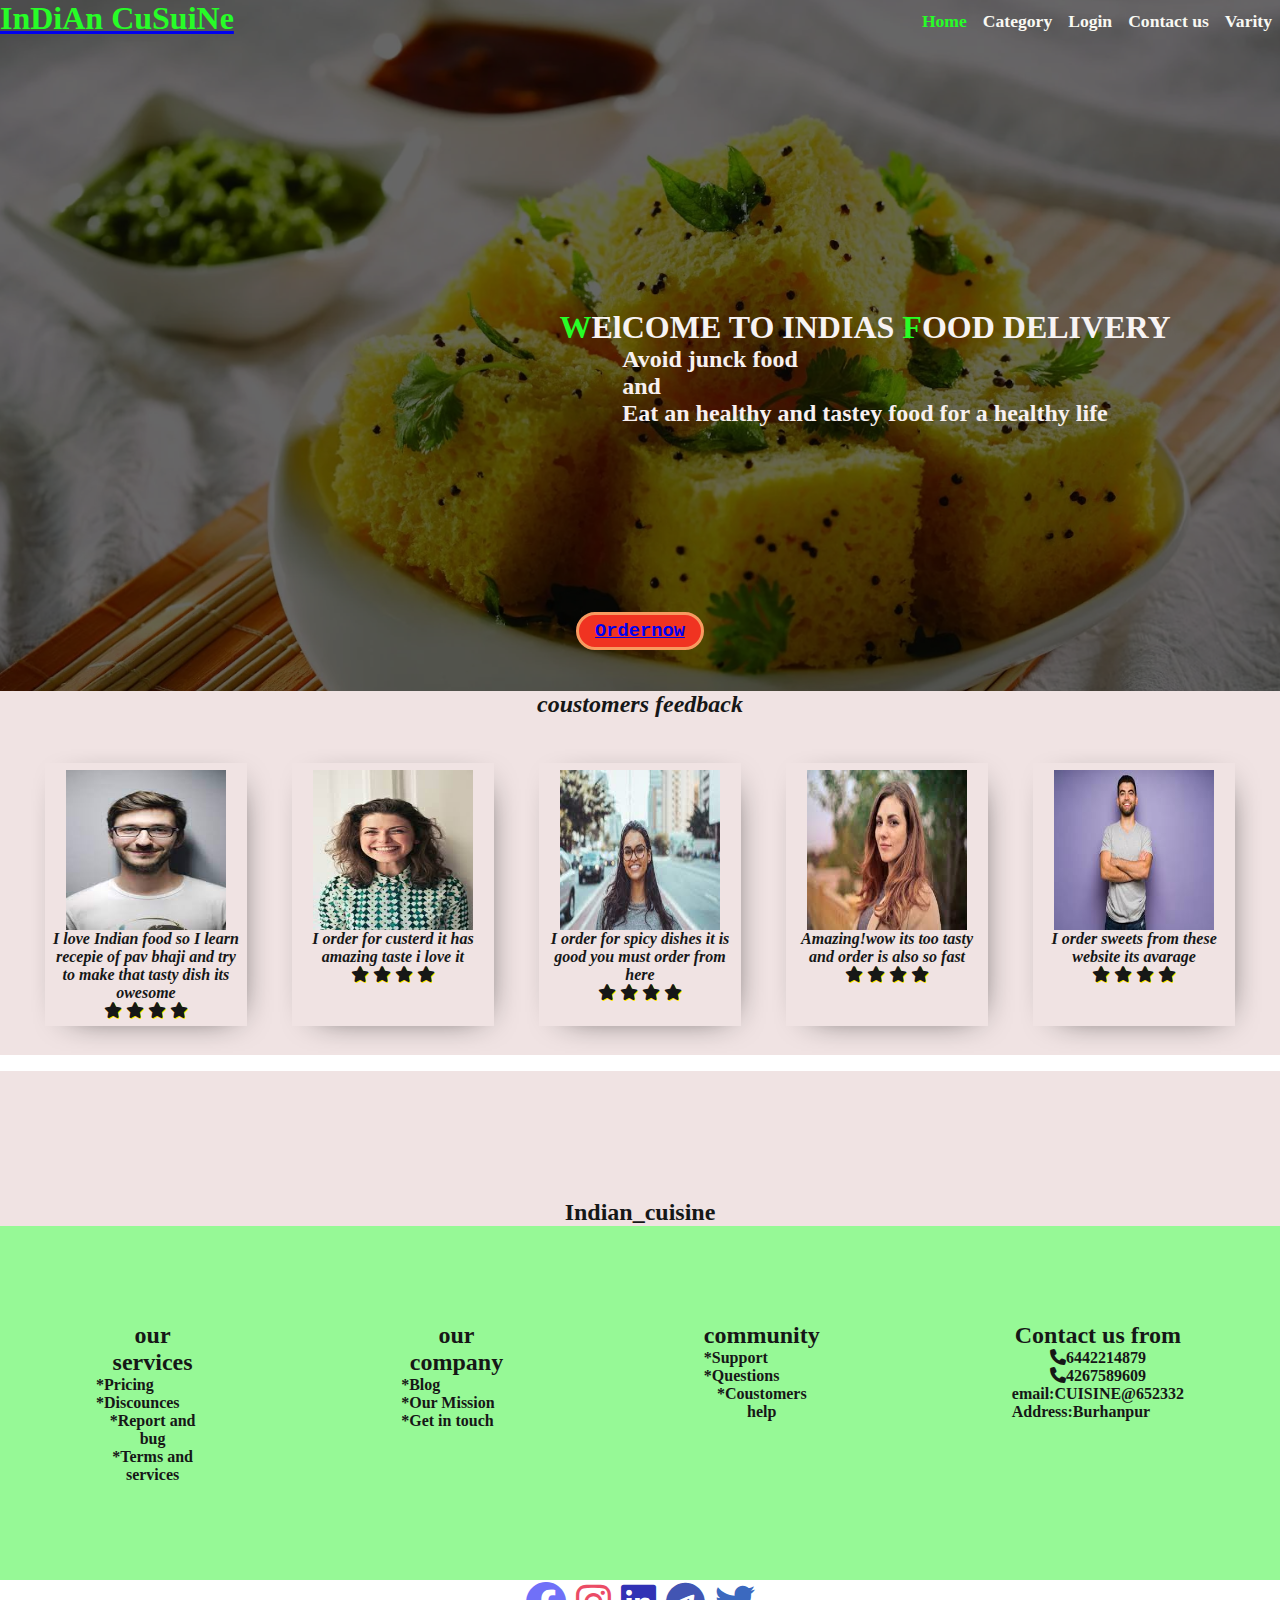
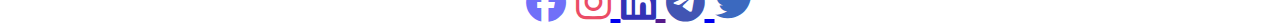
<file: index.html>
<!DOCTYPE html>
<html lang="en">
<head>
    <meta charset="UTF-8">
    <meta http-equiv="X-UA-Compatible" content="IE=edge">
    <meta name="viewport" content="width=device-width, initial-scale=1.0">
    <title>Best Indian food with best quality|online.com</title>   
<link rel="stylesheet"type="text/css" href="https://cdnjs.cloudflare.com/ajax/libs/font-awesome/6.2.0/css/all.min.css"/>
<link rel="stylesheet"href="https://cdnjs.cloudflare.com/ajax/libs/animate.css/4.1.1/animate.min.css"
/>
     
    <link rel="stylesheet"href="shruti.final.css";>
    
    
</head>
<body>
    <!-- starting of nav bar -->
    <nav id="navbar">
        <div class="logo">
            <h1 class=""><a href="https://www.newworldencyclopedia.org/entry/indian_cuisine"><span>InDiAn CuSuiNe</span></h1></a>
            <!-- <img src="indiancuisine.jpg"alt="welcome to our website"> -->

        </div>
        <div class="items">
        <ul>
            
            <li class="item"> <a href="home"><h4><span>Home</span></h4></a></li>
            <li class="item"><a href =category.html><h4>Category</h4></a></li>
        
        
            <li class="item"><a href="login.html"><h4>Login</h4></a></li> 
            

             
            <li class="item"><a href="contact.html"><h4>Contact us</h4></a></li>
        
            <li class="item"><a href="varity.html"><h4>Varity</h4></a></li>
            

        </ul>
         </div>
          
        
    </nav> 
  <section id="home" >
               <h1 class="s-primary"> <span>W</span>ElCOME</span> TO  INDIAS <span> F</span>OOD DELIVERY</h1>
       <h2> <p>Avoid  junck  food<br> and <br>Eat  an  healthy  and tastey food for a healthy life</p></h2>
       
         <button class="button" > <a href="sign.html"><h3>Ordernow</h3></a> </button> 
         

        </section>
         

       <section class="feedback-container">
        <h2>coustomers feedback</h2>
        
            
            <div id ="coustomers">
        <!-- for pav bhaji -->
        <div class="box">
            <img src="people2.jpg"alt="idli">
            <h2 class="h-nine center"></h2>
            <P><h4>I love Indian food so I learn recepie of pav bhaji and try to make that tasty dish its owesome  </h4></P>
            <input type="radio"name="rating1"id="rating1">
            <label for="rating1"class="fa fa-star"></label>
            <input type="radio"name="rating2"id="rating2">
            <label for="rating2"class="fa fa-star"></label>
            <input type="radio"name="rating3"id="rating3">
            <label for="rating3"class="fa fa-star"></label>
            <input type="radio"name="rating4"id="rating4">
            <label for="rating4"class="fa fa-star"></label>
            
            
            </div>
            <div class="box">
                <img src="people3.jpg"alt="idli">
                <h2 class="h-nine center"></h2>
                <P><h4>I order for custerd it has amazing taste i love it </h4></P>  <input type="radio"name="rating1"id="rating1">
                    <label for="rating1"class="fa fa-star"></label>
                    <input type="radio"name="rating2"id="rating2">
                    <label for="rating2"class="fa fa-star"></label>
                    <input type="radio"name="rating3"id="rating3">
                    <label for="rating3"class="fa fa-star"></label>
                    <input type="radio"name="rating4"id="rating4">
                    <label for="rating4"class="fa fa-star"></label> 

                
                </div>
                <div class="box">
                    <img src="people4.jpg"alt="idli">
                    <h2 class="h-nine center"></h2>
                    <P><h4>I order for spicy dishes it is good you must order from here </h4></P>
                    <input type="radio"name="rating1"id="rating1">
                    <label for="rating1"class="fa fa-star"></label>

                     <input type="radio"name="rating4"id="rating4">
            <label for="rating4"class="fa fa-star"></label>
            <input type="radio"name="rating2"id="rating2">
            <label for="rating2"class="fa fa-star"></label>
            <input type="radio"name="rating3"id="rating2">
            <label for="rating2"class="fa fa-star"></label>

                    </div>
                    <div class="box">
                        <img src="people5.jpg"alt="idli">
                        <h2 class="h-nine center"></h2>
                        <P><h4>Amazing!wow its too tasty and order is also so fast  </h4></P>
                        <input type="radio"name="rating1"id="rating1">
                        <label for="rating1"class="fa fa-star"></label>
          <input type="radio"name="rating2"id="rating2">
            <label for="rating2"class="fa fa-star"></label>
            <input type="radio"name="rating3"id="rating3">
            <label for="rating3"class="fa fa-star"></label>
            <input type="radio"name="rating4"id="rating4">
            <label for="rating4"class="fa fa-star"></label>

                     
                        </div>
                        <div class="box">
                            <img src="people6.jpg"alt="idli">
                            <h2 class="h-nine center"></h2>
                            <P><h4>I order sweets from these website its avarage </h4></P>
                            <input type="radio"name="rating1"id="rating1">
                            <label for="rating1"class="fa fa-star"></label>
                            <input type="radio"name="rating2"id="rating2">
                            <label for="rating2"class="fa fa-star"></label>
                  <input type="radio"name="rating3"id="rating3">
                            <label for="rating3"class="fa fa-star"></label>
                            <input type="radio"name="rating4"id="rating4">
                            <label for="rating4"class="fa fa-star"></label>

                            
                            </div>
                            </div>          
        </section>
        <!-- last part -->
        <section class="lastinfo-container">
            <h2>Indian_cuisine</h2>
            
                
                <div id ="lastinfo">
            <!-- for pav bhaji -->
            <div class="box">
                <!-- <img src="stok.jpg"alt="idli"> -->
                <h2 class="h-tenth center"></h2>
                <h2><ul>our services</ul></h2>
                <p><h4><ul>*Pricing</ul></h4></p>
                        <p><h4><ul>*Discounces</ul></h4></p>
                        <p><h4><ul>*Report and bug</ul></h4></p>
                        <p><h4><ul>*Terms and services</ul></h4></p> 
                </div>

                
                <div class="box">
                    <!-- <img src="stok.jpg"alt="idli"> -->
                    <h2 class="h-tenth center"></h2>
                    <h2><ul> our company</ul></h2>
                     <p><h4><ul>*Blog</ul></h4></p>
                    <p><h4><ul>*Our Mission</ul></h4></p>
                    <p><h4><ul>*Get in touch</ul></h4></p>

                    </div>
                    <div class="box">
                        <!-- <img src="stok.jpg"alt="idli"> -->
                        <h2 class="h-tenth center"></h2> 
                        <h2><ul>community</ul></h2>
                        <p><h4><ul>*Support</ul></h4></p>
                        <p><h4><ul>*Questions<ul></h4></p>
                        <p><h4><ul>*Coustomers help</ul></h4></p>

                        </div> 
                     
                        <div class="box">
                            <!-- <img src="stok.jpg"alt="idli"> -->
                            <h2 class="h-tenth center"></h2> 
                            <h2>Contact us from</h2>

                            <p><h4><i class="fa-solid fa-phone"></i>6442214879</h4></p>

                            <p><h4><i class="fa-solid fa-phone"></i>4267589609</h4></p>
                            <p><h4><ul>email:CUISINE@652332</ul></h4></p>
    <p> <H4><ul>Address:Burhanpur</ul></H4></p>
                            </div> 
                         
    
                        </div>   

            </section>
            <section class="social">
                
            <i class="fa-brands fa-facebook"></i>
        
                 <a href="https://instagram.com">
                 
                 <i class="fa-brands fa-instagram"></i>
                     </a> 
            
                     <a href="">
                   <i class="fa-brands fa-linkedin"></i>
                </a>
                     <a href=" https://web.telegram.org">
                     <i class="fa-brands fa-telegram"></i>
                      </a> 
                  <a href="https://twitter.com/login"> 
                 <i class="fa-brands fa-twitter"></i> 
                  </a>        
        </section>
      </body>
      </html>
</file>
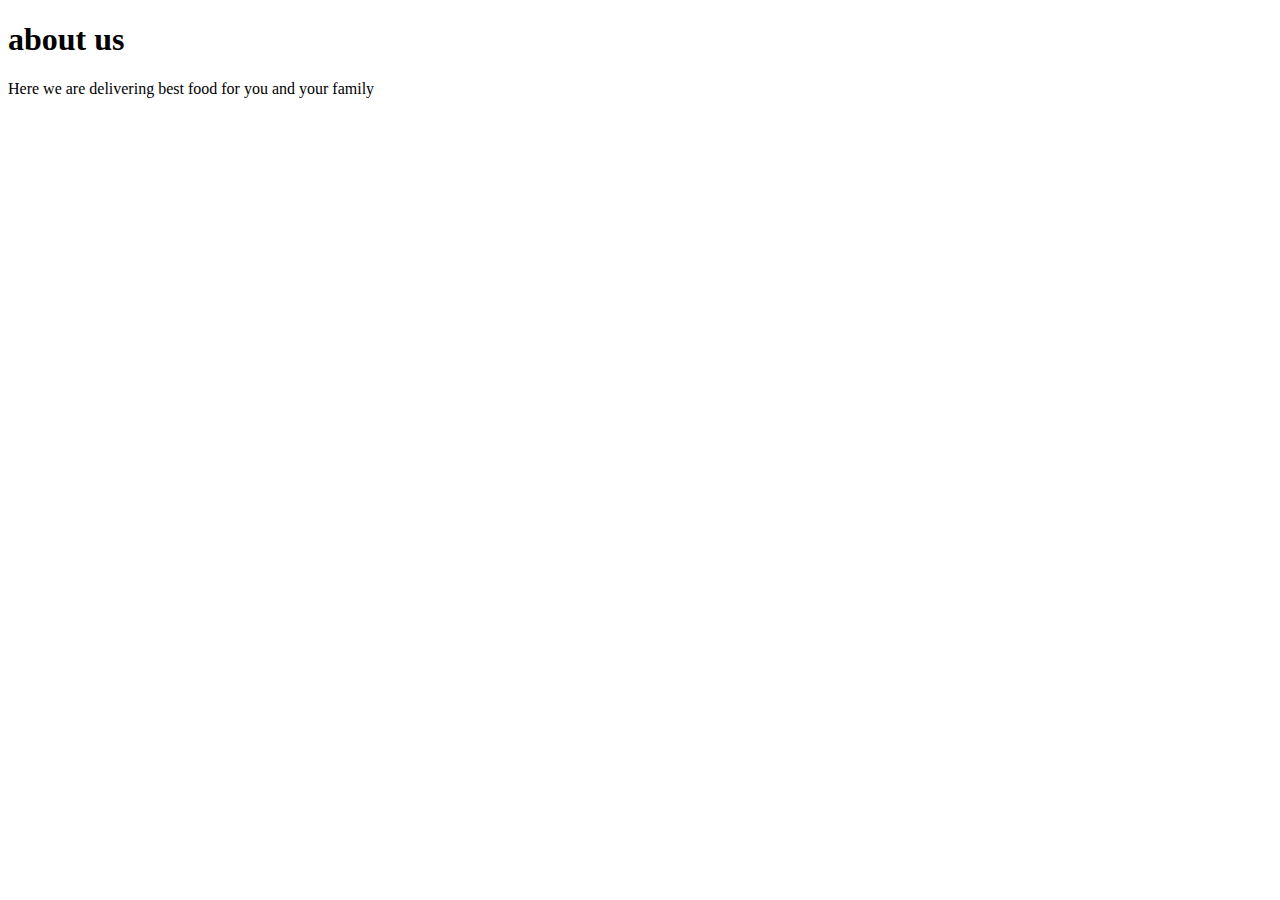
<file: aboutus.html>
<!DOCTYPE html>
<html lang="en">
<head>
    <meta charset="UTF-8">
    <meta http-equiv="X-UA-Compatible" content="IE=edge">
    <meta name="viewport" content="width=device-width, initial-scale=1.0">
    <title>Document</title>
</head>
<body>
   
   <div class="aboutus-box">
    <h1>about us</h1>
    <div class="detail-box">
   <p>Here we are delivering best food for you and your family</p>
   </div>

   </div>
</body>
</html>
</file>
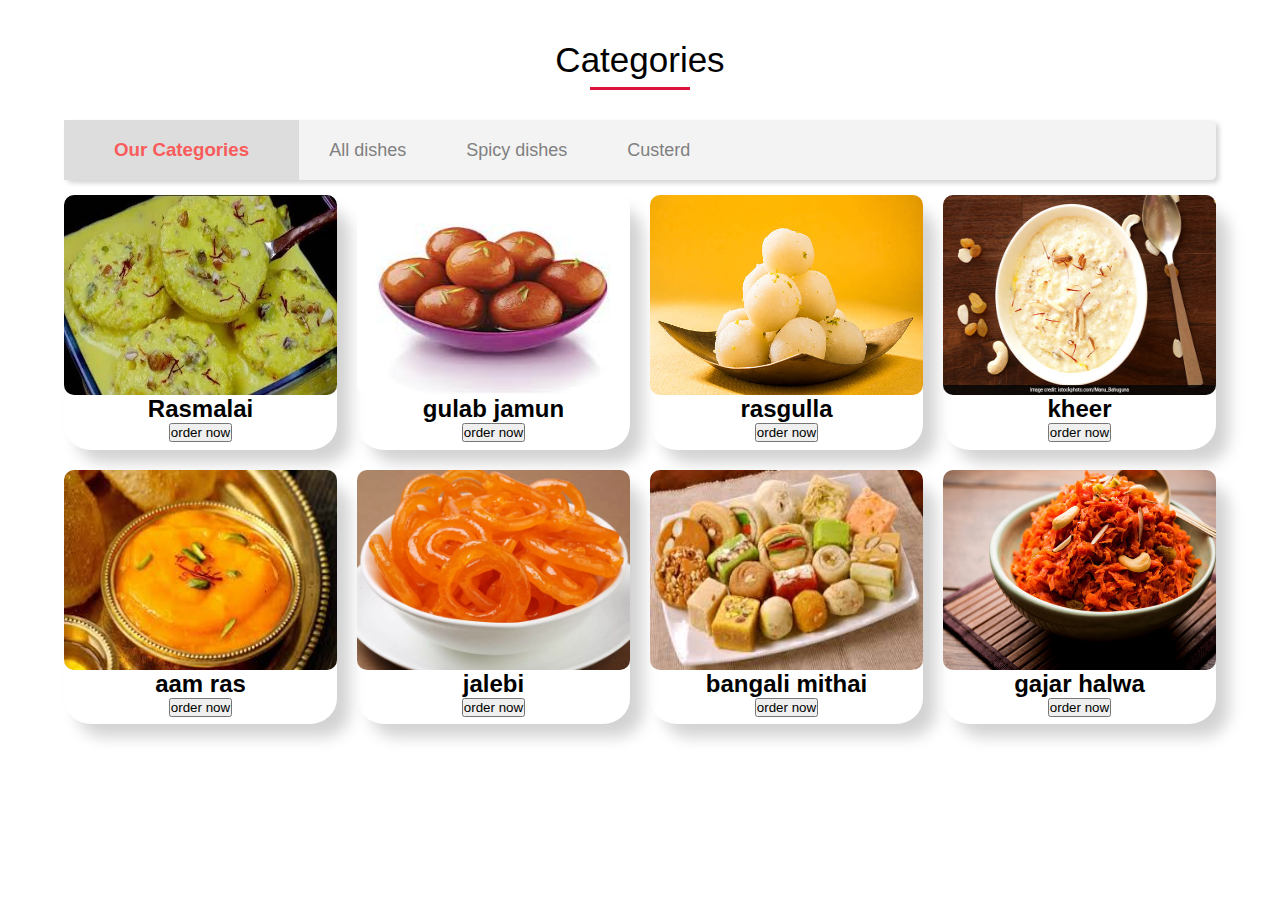
<file: Category.html>
<!DOCTYPE html>
<html lang="en">
<head>
    <meta charset="UTF-8">
    <meta http-equiv="X-UA-Compatible" content="IE=edge">
    <meta name="viewport" content="width=device-width, initial-scale=1.0">
    <title>Document</title>
</head>
<link rel="stylesheet"href="category.css">
  
    

<body>
<input type="radio"name="photos"id="check1" checked>
<input type="radio"name="photos"id="check2" checked>
<input type="radio"name="photos"id="check3" checked>
<!-- <input type="radio"name="photos"id="check4" checked> -->

<div class="container">
    <h1>Categories</h1>
    <div class="top-content">
        <h3> Our Categories </h3>
        <label for="check1">All dishes</label>
        <label for="check2">Spicy dishes</label>
        <label for="check3">Custerd</label>



    </div>
    <div class="our-categories">
        <!-- <div  class="overlay"> -->
        <div class="pic spicy">
            
             <img src="poha.jpg"> 
            <!-- <h6>$200</h6> -->
            <!-- <a href="" class="button">order now</a>    -->
            <!-- <div  class="overlay"> -->
 <h2 class="h-nine center">poha</h2> 
 <p><h6>$100</h6></p>
 <button class="">order now</button>
<!-- <a href="#"button class=""></button>order now</a>  -->

        </div>
        <div class="pic custerd">
            <img src="ras malai.webp">
            <h2 class="h-nine center">Rasmalai</h2> 
            <button class="">order now</button>
        </div>
        
        <div class="pic spicy">
            <img src="biriyani.webp">
            <h2 class="h-nine center">veg briyani</h2>  
            <button class="">order now</button>
        </div>
        <div class="pic custerd">
            <img src="gulab.jpg">
            <h2 class="h-nine center">gulab jamun</h2>  
            
            <button class="">order now</button>
        </div>
        <div class="pic spicy">
            <img src="dal-bati-churma.jpg">
            
            <h2 class="h-nine center">dal bati</h2> 
              <button class="">order now</button>
        </div>
        <div class="pic custerd">
            <img src="rasgulla.jpg">
            <h2 class="h-nine center">rasgulla</h2> 
            <button class="">order now</button>
        </div>
        <div class="pic spicy">
            <img src="khaman.jpg">
            <h2 class="h-nine center">khaman</h2> 
            <button class="">order now</button>
        </div>
        <div class="pic custerd">
            
            <img src="kheer.jpg">
            <h2 class="h-nine center">kheer</h2>  
            <button class="">order now</button>

            </div>
            <div class="pic spicy">
                <img src="khicidi.jpg">
                <h2 class="h-nine center"></h2> 
                <button class="">pullav</button>
            </div>
            <div class="pic custerd">
                <img src="aam ras.jpg">
                <h2 class="h-nine center">aam ras</h2>   
                <button class="">order now</button>
            </div>
            <div class="pic spicy">
                <img src="dahi bhalle.jpg">
                <h2 class="h-nine center">dahi bhalle</h2> 
                <button class="">order now</button>
            </div>
            <div class="pic custerd">
                <img src="jalebi.webp">
                <h2 class="h-nine center">jalebi</h2>   
                <button class="">order now</button>

              
         </div>
         <div class="pic spicy">
            <img src="dosa.jpg">
            <h2 class="h-nine center">dosa</h2> 
            <button class="">order now</button>
        </div>
        <div class="pic custerd">
            <img src="bangali.jpg">
            <h2 class="h-nine center">bangali mithai</h2> 
            <button class="">order now</button>
        </div>
        <div class="pic spicy">
            <img src="idli.jpg">
            <h2 class="h-nine center">idli</h2> 
            <button class="">order now</button>
        </div> 
        <div class="pic custerd">
            <img src="gajar halwa.jpg">
            <h2 class="h-nine center">gajar halwa</h2> 
            <button class="btn">order now</button>
        </div>   
    </div>

</div>
</file>
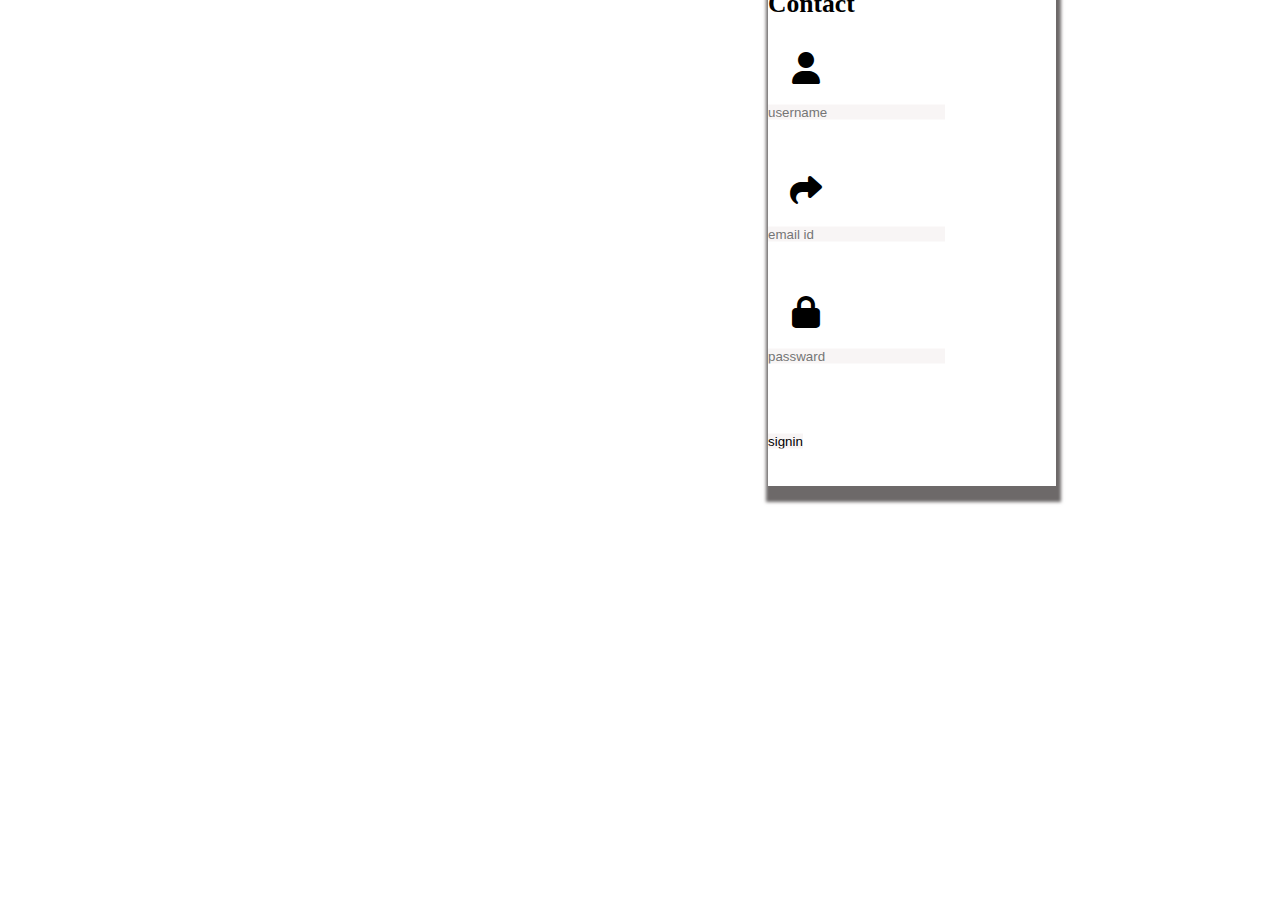
<file: contact.html>
<!DOCTYPE html>
<html lang="en">
<head>
    <meta charset="UTF-8">
    <meta http-equiv="X-UA-Compatible" content="IE=edge">
    <meta name="viewport" content="width=device-width, initial-scale=1.0">
    <title>contact us</title>
    <link rel="stylesheet" href="shruti.final.css";>
    <link rel="stylesheet"type="text/css" href="https://cdnjs.cloudflare.com/ajax/libs/font-awesome/6.2.0/css/all.min.css"/>
<link rel="stylesheet"href="shruti.final.css"><iframe src="https://www.google.com/maps/embed?pb=!1m18!1m12!1m3!1d3716.7883264545767!2d76.22013641435144!3d21.319378785841675!2m3!1f0!2f0!3f0!3m2!1i1024!2i768!4f13.1!3m3!1m2!1s0x3bd8331d2fa4b30f%3A0x329f2fbd78f60f!2sThakur%20Shiv%20Kumar%20Singh%20Memorial%20Management%20College!5e0!3m2!1sen!2sin!4v1663865019053!5m2!1sen!2sin" width="600" height="450" style="border:0;" allowfullscreen="" loading="lazy" referrerpolicy="no-referrer-when-downgrade"></iframe>
<!-- <link rel="stylesheet"href="final.css"><iframe src="https://youtu.be/MN1G0r0ZqiI"> -->

</iframe>
<body>
    <!-- <img src <img src="people6.jpg"alt="idli">="for login page2.jpg">
     -->
     <!-- <img src="./hd2.jpg"alt="idli"> -->
<div class="contact-box">
    <h1>Contact</h1>
    
    <div class="textbox">
           
     <!-- <i class="fa-brands fa-user"></i> -->
     <i class="fa-solid fa-user"></i>


<input type="text"placeholder="username">


</div>


<div class="textbox">
    <i class="fa-solid fa-mail-forward"></i> 
      <input type="no"placeholder="email id">
      


</div>

<div class="textbox">
     <i class="fa-solid fa-lock"></i>

    
    <input type="password"placeholder="passward">
    <!-- <i class="fa-brands fa-lock"></i> -->
    <!-- <i class="fa-solid fa-lock"></i> -->


</div>

<div class="textbox">
<input type="button"value="signin"placeholder="signin">
</div>
</div>
    
    





</body>
</html>
</file>
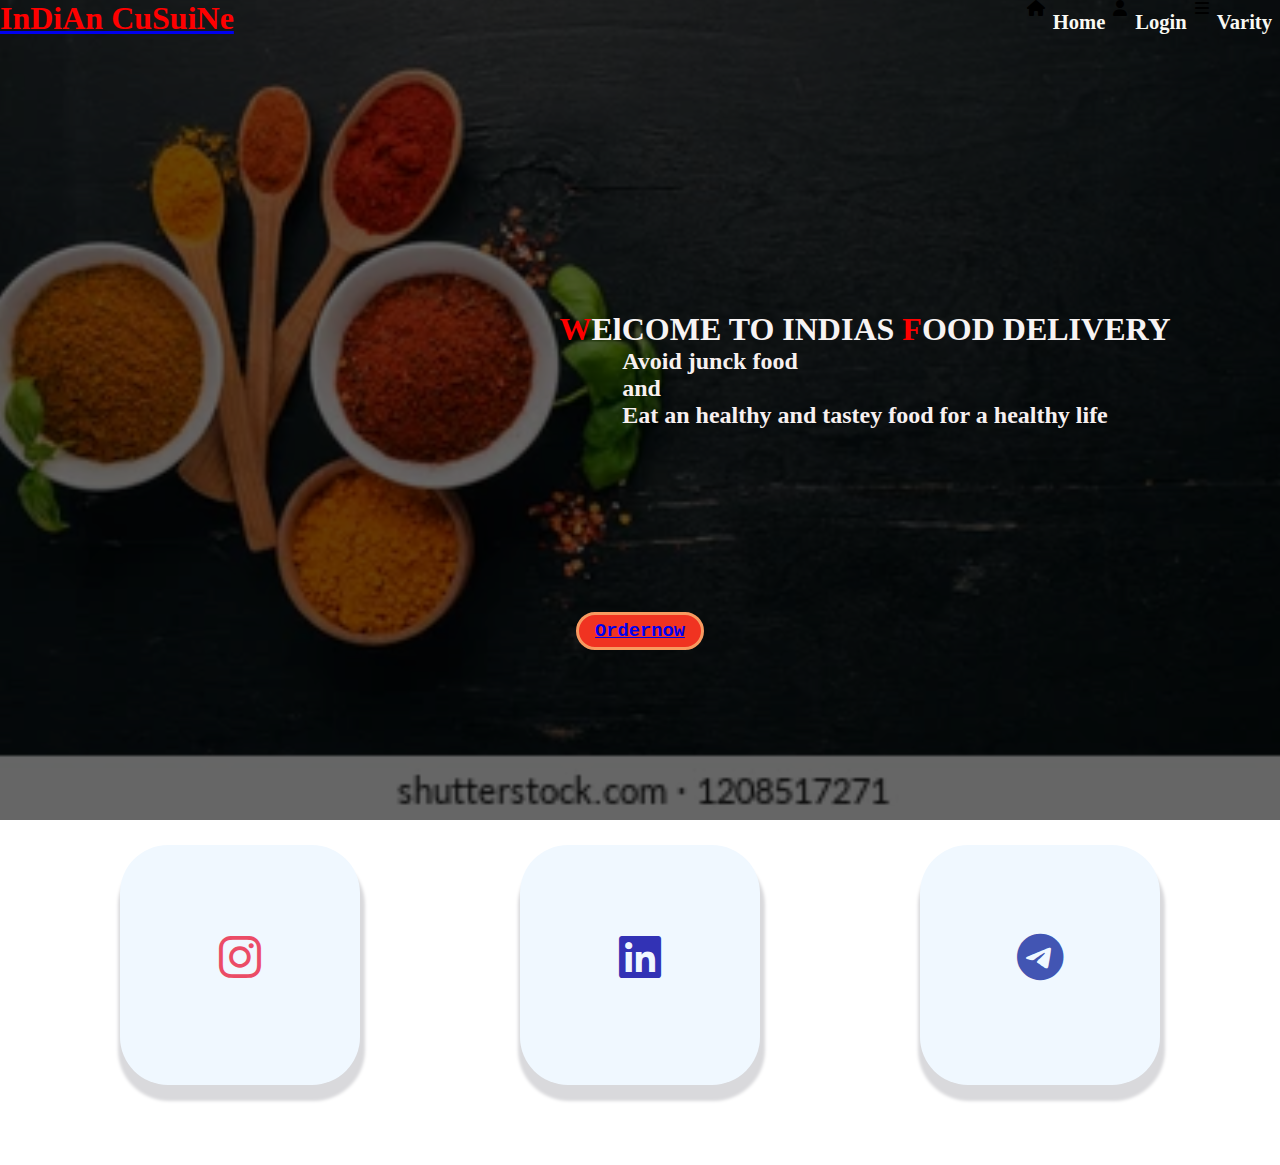
<file: FOOD.html>
<!DOCTYPE html>
<html lang="en">
<head>
    <meta charset="UTF-8">
    <meta http-equiv="X-UA-Compatible" content="IE=edge">
    <meta name="viewport" content="width=device-width, initial-scale=1.0">
    <title>Best Indian food with best quality|online.com</title>   
<link rel="stylesheet"type="text/css" href="https://cdnjs.cloudflare.com/ajax/libs/font-awesome/6.2.0/css/all.min.css"/>
<link rel="stylesheet"href="https://cdnjs.cloudflare.com/ajax/libs/animate.css/4.1.1/animate.min.css"
/>
     
    <link rel="stylesheet"href="final.css";>
    
    
</head>
<body>
    <!-- starting of nav bar -->
    <nav id="navbar">
        <div class="logo">
            <h1 class=""><a href="https://www.newworldencyclopedia.org/entry/indian_cuisine"><span>InDiAn CuSuiNe</span></h1></a>
            <!-- <img src="indiancuisine.jpg"alt="welcome to our website"> -->

        </div>
        <div class="items">
        <ul>
            <i class="fa-solid fa-house"></i>
            <li class="item"> <a href="home"><h3>Home</h3></a></li>
        
            <i class="fa-solid fa-user"></i>
            <li class="item"><a href="login.html"><h3>Login</h3></a></li> 
            

            <!-- <li class="item"><a href="aboutus.html"><h3>About us</h3></a></li>
            <li class="item"><a href="contact.html"><h3>Contact us</h3></a></li>
            <i class="fa-solid fa-phone"></i> -->

            <i class="fa-solid fa-bars"></i>
            <li class="item"><a href="varity.html"><h3>Varity</h3></a></li>
            <!-- <li class="item"><a href=""><h3>Category</h3></a></li>  -->

        </ul>
         </div>
        <!-- <div class="search-bar">
            <a  href="#" class="search-here"></a><button>search career you want </button>
            
        </div>  -->
    </nav>
  <section id="home" >
               <h1 class="s-primary"> <span>W</span>ElCOME</span> TO  INDIAS <span> F</span>OOD DELIVERY</h1>
       <h2> <p>Avoid  junck  food<br> and <br>Eat  an  healthy  and tastey food for a healthy life</p></h2>
       
        <button class="button" > <a href="sign.html"><h3>Ordernow</h3></a> </button> 
        <!-- <h3> welcome to indias best food online delivery</h3>
        <h1>Do comeand visit our website</h1>
        <p>avoid junck food and eat an healthy and tasty food</p>
        <a href="#" class="btnone"> learn more</a>
        <a href="#"class="btntwo"> signup here</a> -->

        </section>
        <!-- srvices section -->

     <!-- <section class="services-container"> 
        <h1 class="h-primary centre"> our services</h1>
        <div id ="services">
for pav bhaji -->
            <!-- <div class="box">
            <img src="pav bhaji.webp"alt="idli">
            <h2 class="h-secondary center">pav bajhi</h2>
            <P>yummmm Dish which contain all types of vegitableand healthy</P>
            <button class="btn">order now</button>
            </div>
            for dali bati -->

            <!-- <div class="box">
                <img src="dal-bati-churma.jpg"alt="idli">
                <h2 class="h-secondary center">Dalbatti</h2>
                <P>Dalbaati is an Indian dish .It is popular in Madhyapradesh,Maharashtra,Rajasthan etc.Dal is prepared using tuvar dal,moong dal etc.</P>
                <button class="btn">order now </button>
                </div> -->
                <!-- for idli -->
      <!-- <div class="box">
            <img src="idli.jpg"alt="idli">
            <h2 class="h-secondary center">idli</h2>
            <P>idli is a south indian food which is made by rice and in taste it ia superb</P>
            <button class="btn">order now</button>
            </div> -->
         <!-- for idli    -->

              <!-- <div class="box">
            <img src="khaman.jpg"alt="idli">
            <h2 class="h-secondary center">khaman</h2>
            <P>Khaman is best dish which is made by beson .It is a famous dish of Gujrat</P>
            <button class="btn">order now</button>
          </div>
          for dasa -->

          
                      <!--  <div class="box">
              <img src="dosa.jpg"alt="idli">
                <h2 class="h-secondary center">dosa</h2>
                <P>dosa is a south indian food ir is also made by rice one of the famous dish  of South India</P>
          <button class="btn">order now</button>

                
                </div> -->
              
  <!-- </div>
 </section>

 <section class="custred container">
    <h1 class="h-third centre">sweet dishes &#128525</h1>
    <div id="custred">
        <div class="box">
            <img src="rasgulla.jpg"alt="rasgulla">
            <h4 class="h-forth centre"> rasgulla</h4>
            <p class="centre" >Rasgulla also known as rasgola,rosogola,is a syrupy dessert popular in bengal region of indian subcontinent </p>
            <button class="btn">order now</button>
            </div> 
             <div class="box">
                <img src="gajar halwa.jpg"alt="">
                <h4 class="h-forth centre"> gajar halwa</h4>
                <p class="centre" >it is gajar halwa
    
                </p>
                <button class="btn">order now</button>
                </div> 
                 <div class="box">
                    <img src="kheer.jpg"alt="rasgulla">
                    <h4 class="h-forth centre"> kheer</h4>
                    <p class="centre" >rasgulla is a bengali sweet dish
        
                    </p>
                    <button class="btn">order now</button>
                    </div> 
                     <div class="box">
                        <img src="jalebi.webp"alt="rasgulla">
                        <h4 class="h-forth centre"> jalebi</h4>
                        <p class="centre" >rasgulla is a bengali sweet dish
            
                        </p>
                        <button class="btn">order now</button>
                        
                </div>
                 <div class="box">
                    <img src="moong halwa.jpg"alt="rasgulla">
                    <h4 class="h-forth centre"> moong halwa</h4>
                    <p class="centre" >rasgulla is a bengali sweet dish </p>
                    <button class="btn">order now</button>
                    </div> 
            


                    <div class="box">
               <img src="rabri-recipe-1.webp"alt="rasgulla">
                        <h4 class="h-forth centre"> rasgulla</h4>
                <p class="centre" >rasgulla is a bengali sweet dish </p>
                <button class="btn">order now</button>
                        </div> 
                   </div> 
     </section>
  new custred 
     <section class="custred container"> -->
    <!-- <h1 class="h-forth centre"></h1>
    <div id="custred">
        <div class="box">
        <img src="ras malai.webp"alt="rasgulla">
        <h4 class="h-forth centre"> ras malai</h4>
        <p class="centre" >rasgulla is a bengali sweet dish</p>
        <button class="btn">order now</button>

        </div>
        
            <div class="box">
            <img src="bundi.jpg"alt="rasgulla">
            <h4 class="h-forth centre"> bundi laddu</h4>
            <p class="centre" >rasgulla is a bengali sweet dish</p> 
            <button class="btn">order now</button>

         </div>
            
                <div class="box">
                <img src="gulab.jpg"alt="rasgulla">
                <h4 class="h-forth centre"> gulab jamun</h4>
                <p class="centre" >rasgulla is a bengali sweet dish</p>
                <button class="btn">order now</button>

                </div>
                
                    <div class="box">
                    <img src="bangali.jpg"alt="rasgulla">
                    <h4 class="h-forth centre"> bangali mittai</h4>
                    <p class="centre" >rasgulla is a bengali sweet dish</p>
                    <button class="btn">order now</button>
                    </div>
 </div>
</section> -->




     <!-- clients start here -->
     
     
  <section class="our clients">
    <!-- <h1 class="h-sixth centre"><span>OuR</span>Clients</h1> -->
    <div id="clients">
        <div class="box">
 

        </div>
        </div>
        </section>
     
 <!-- clients -->
 
 <div class="centerdiv">
    
     <a href="">
        <i class="fa-brands fa-facebook"></i>
     
         <a href="https://instagram.com">
      
        <i class="fa-brands fa-instagram"></i>
         </a> 
        <a href="https://in.linkedin.com/company/linkedin">
            
        <i class="fa-brands fa-linkedin"></i>
         </a>
        <a href=" https://web.telegram.org">
        <i class="fa-brands fa-telegram"></i>
         </a> 
         <a href="https://twitter.com/login"> 
        <i class="fa-brands fa-twitter"></i>
         </a> 
        
        </div>
        

            
</body>
</html>
</file>
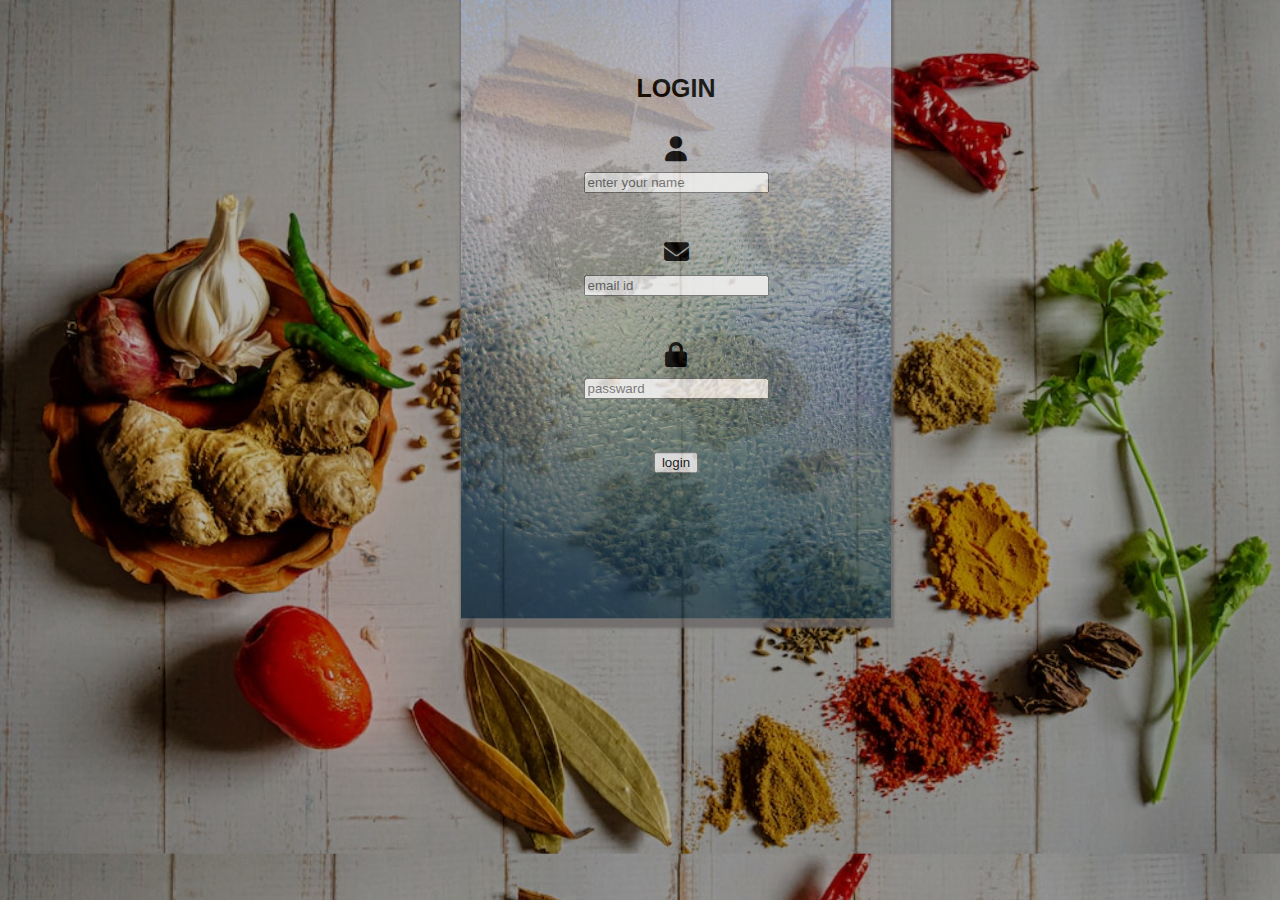
<file: login.html>
<!DOCTYPE html>
<html lang="en">
<head>
    <meta charset="UTF-8">
    <meta http-equiv="X-UA-Compatible" content="IE=edge">
    <meta name="viewport" content="width=device-width, initial-scale=1.0">
    <link rel="stylesheet"type="text/css" href="https://cdnjs.cloudflare.com/ajax/libs/font-awesome/6.2.0/css/all.min.css"/>


    <link rel="stylesheet"href="login.css";>
    <!-- <script type="text/javascript">href="dummy.js";></script> -->
    <title>login us</title>
</head>
<body>
    <script type="text/javascript">
        function validform(){
            var name = document.myform.name.value;
            var passward=document.myform.passward.value;
            if (name ==null || name ==""){
                alert("name can't be empty!");
                return false;
            }
            else if(passward.length<4){
                alert("passward must be least 6 character");
                return false;
            }
        }
    </script>
    <form name="myform"method="post"on submit="return validform()">
    
   
        

           
    
   
        <div class="login-box">
                
                <h1>LOGIN</h1>
                <div class="logbox">
                   
              
                 <i class="fa-solid fa-user"></i> 
            
            
            <input type="text"placeholder="enter your name" name=" name">
            
            
        </div>
            
            
             <div class="logbox">
         <i class="fa-solid fa-envelope"></i> 
                  <input type="no"placeholder="email id" name="email">
                
            
            
             </div> 
            
             <div class="logbox">
                 <i class="fa-solid fa-lock"></i> 
            
                
                <input type="passward"placeholder="passward" name="passward">
                <!-- <i class="fa-brands fa-lock"></i> -->
                <!-- <i class="fa-solid fa-lock"></i> -->
            
            
             </div>
            
         <div class="logbox"> 
            <input type="button"value="login"placeholder="login" name="">
             </div> 
            </div>
  </form>
                
        
            
            
            
            
            
            </body>
            </html>
</file>
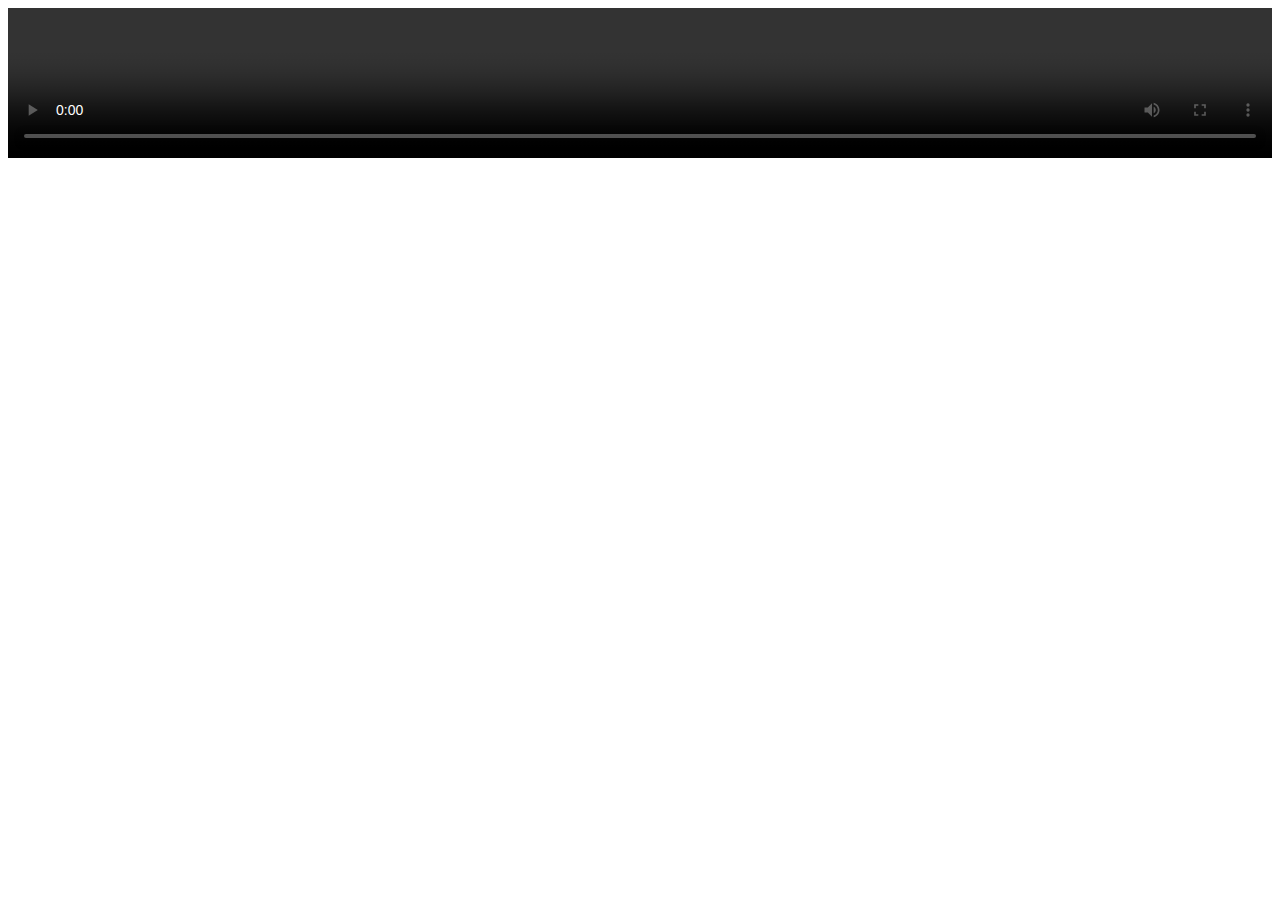
<file: new.html>
<!DOCTYPE html>
<html lang="en">
<head>
    <meta charset="UTF-8">
    <meta http-equiv="X-UA-Compatible" content="IE=edge">
    <meta name="viewport" content="width=device-width, initial-scale=1.0">
    <title>Document</title>
</head>
<body>
    <video autoplay="" controls="" loop = "" width="100%"></video>
    <source src="water.mp4" type="video/mp4">
</body>
</html>
</file>
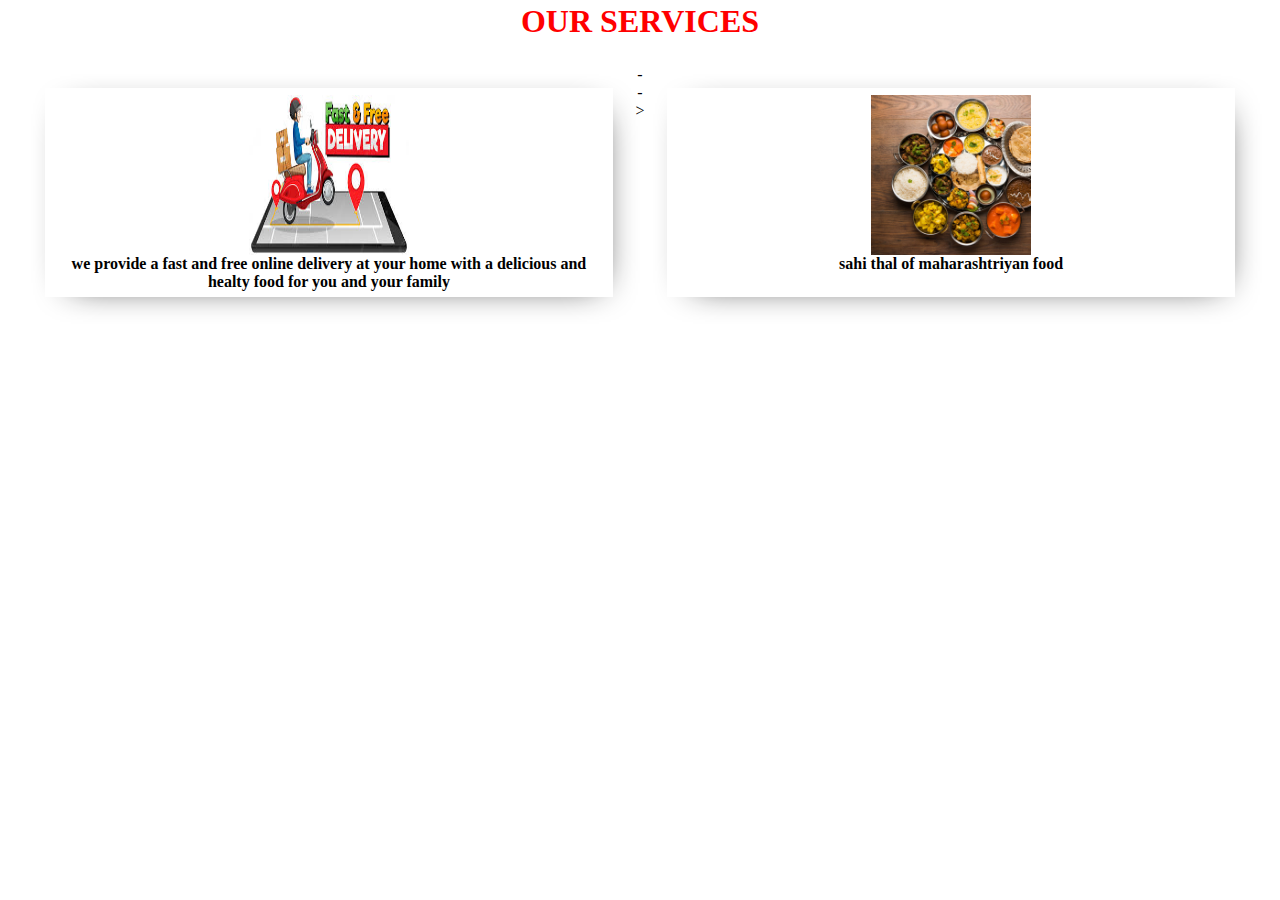
<file: services.html>
<!DOCTYPE html>
<html lang="en">
<head>
    <meta charset="UTF-8">
    <meta http-equiv="X-UA-Compatible" content="IE=edge">
    <meta name="viewport" content="width=device-width, initial-scale=1.0">
    <title>our services</title>
    <link rel="stylesheet"href="final.css">
</head>
<body>
    <section class="services-container">
    <h1 class="h-primary centre"> <span>OUR SERVICES</span></h1>
    <div id ="services">
<!-- for pav bhaji -->
<div class="box">
    <img src="food delivery.jpg"alt="idli">
    <h2 class="h-secondary center"></h2>
    <P><h4>we provide a fast and free online delivery at your home with a delicious and healty  food for you and your family </h4></P>
    
    </div>
     -->

    <div class="box">
        <img src="all food type.jpg"alt="idli">
        <h2 class="h-secondary center"></h2>
        <P><h4>sahi thal of maharashtriyan food</h4></P>
        
        </div>
    </div>
    </section>
</body>
</html>
</file>
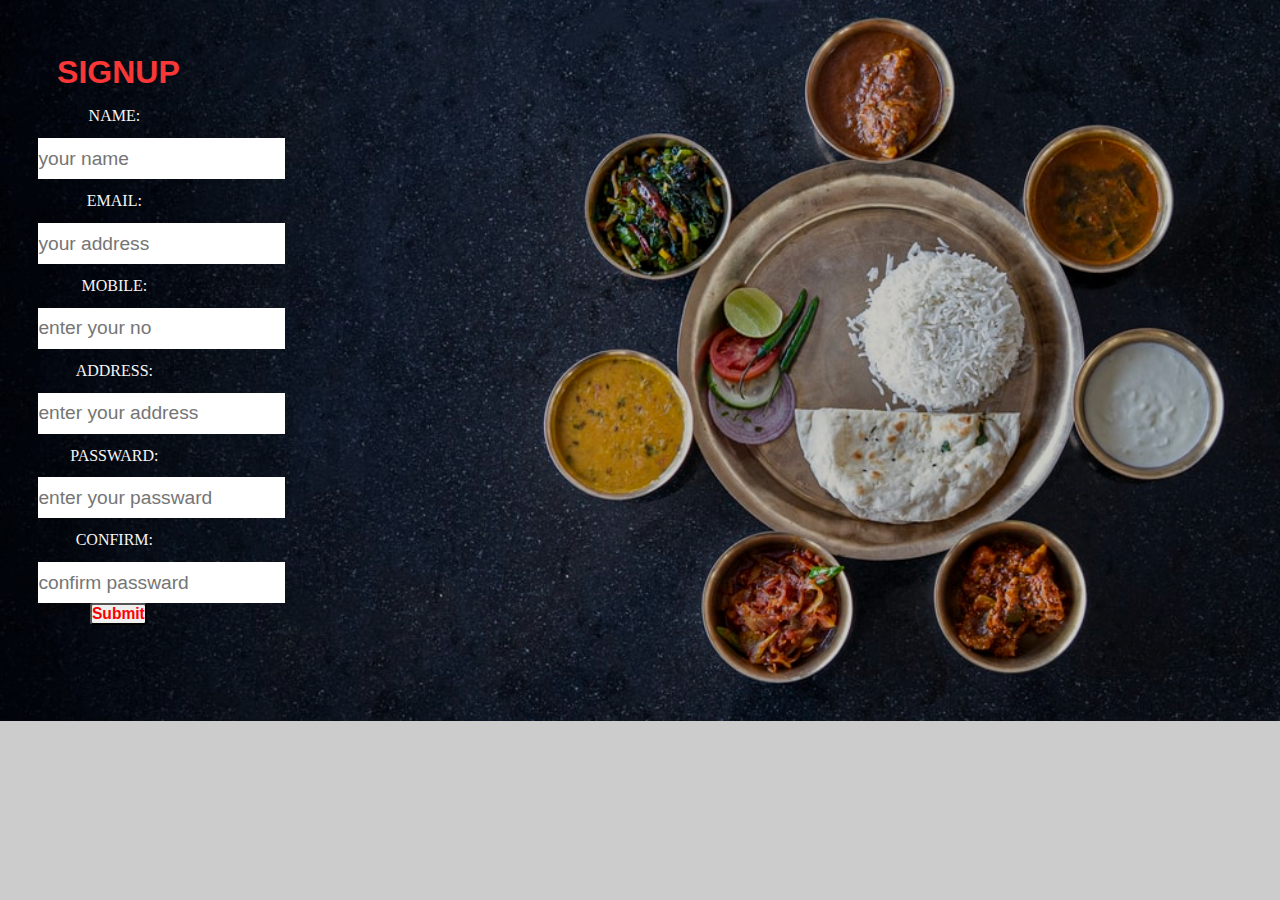
<file: sign.html>
<!DOCTYPE html>
<html lang="en">
<head>
    <meta charset="UTF-8">
    <meta http-equiv="X-UA-Compatible" content="IE=edge">
    <meta name="viewport" content="width=device-width, initial-scale=1.0">
    <title>sign up</title>
    <link rel="stylesheet"href="sign.css">
    
</head>
<body>
    <script type="text/javascript">
        function validform(){
            var name = document.myform.name.value;
            var passward=document.myform.passward.value;
            if(name ==null || name ==""){
                alert("name can't be empty!");
                return false;
            }
            else if(passward.length<4){
                alert("passward must be least 6 chyaracter");
                return false;
            }
        }
    </script>
    <form name="myform"method="post"on submit="return valid form()"> 
    <div class="signup-form">
        <h1>SIGNUP</h1>
        <form action="#"method="post">
            <p>name:</p>
            <input type="enter your name"type="text type"placeholder="your name">
            <div>
                <p>email:</p>
            <input type="email"type="text" placeholder="your address">
            </div>
            <div>
                <p>mobile:</p>
            <input type="mobile no" type="no" placeholder="enter your no">
            </div>
            <div>
                <p>address:</p>
            <input type="address" type="text" placeholder="enter your address">
            </div>
            <div>
                <p>passward:</p>
            <input type="passward"type="text"placeholder="enter your passward">
            </div>
            <div>
                <p>confirm:</p>
            <input type="confirm passward"type="text"placeholder="confirm passward">
            </div>
            <button class="button" ><h3>Submit</h3></a> </button> 
        
        </form>
    </div>
    
</body>
</html>
</file>
<file: category.css>
/* *{
    margin: 0;
    padding: 0;
}
.filter-gallary{
padding: 100px;

}
.portfolio-menu{
    text-align: center;
    margin-bottom: 20px;
}
.portfolio-menu ul li{
    list-style: none;
    display: inline-block;
    margin: 20px 0px;
    font-size: 20px;
    font-weight: bold;
    font-family: sans-serif;
    padding: 10px 20px;
    cursor:pointer;
    text-align: center;
}
.portfolio-menu ul li:hover{
    color: white;
    background: rgb(240, 132, 32);
    border-radius: 8px;

}
li.active{
    color: white;
    background: rgb(248, 124, 23);
    border-radius: 8px; 
}
.portfolio-menu{
    width: 100%;

}
.portfolio-item .item{
width: 260px;
height:260px;
float:left;
    margin-left: 20px;
    margin-bottom: 20px;
    box-shadow: 2px 4px 21px -12px;
    color: black;
    padding: 20px;
    margin: 20px;
}
.portfolio-item .item img{
    width: 100%;
    height: 100%;
    border-radius: 8px;
} */
*{
    margin: 0;
    padding: 0;
    /* box-sizing: border-box; */
    font-family: sans-serif;

}
input{
    display: none;
}
.container{
width: 100%;
text-align: center;
}
h1{
    font-weight: normal;
    font-size: 35px;
    position: relative;
    margin: 40px 0;

}
h1::before{
    content: '';
    position: absolute;
    width: 100px;
    height: 3px;
    background-color: crimson;
    bottom: -10px;
    left:50%;
    transform: translateX(-50%);
    animation:animate 4s linear infinite;

}
@keyframes animate{
    0%{
        width: 100px;

    }
    50%{
        width: 200px;
    }
    100%{
        width: 100px;
    }
}
.top-content{
    background-color: rgb(243, 243, 243);
    width: 90%;
    margin: 0 auto 20px auto;
    height: 60px;
    display: flex;
    align-items: center;
border-radius: 5px;
box-shadow: 3px 3px 5px lightgray;
/* padding-bottom: 10px; */
 margin-bottom: 15px; 
}
h3{
    height: 100%;
    background-color: rgb(221, 221, 221);
    line-height: 60px;
    padding: 0 50px;
    color: rgb(249, 91, 91);
}
/* for hover effect
.pic .spicy .overlay{
    display: flex;
    flex-direction: column;
    justify-content: center;
    align-items: center;
    position: absolute;
    top: 0;
    left: 0;
    width: 100%;
    height: 100%;
    background: rgb(255,123,0,0.8);
    opacity: 0;
    transition: 0.3s;
    border-radius: 18px;
}
.pic .spicy:hover .overlay{
    opacity: 1;

} */
.pic:hover{
    transform: translate(0px,-100px);
}
.button{
    background-color: orange;
}
    
label{
    display: inline-block;
    height: 100%;
    padding: 0 10px;
    margin: 0 20px;
    line-height: 60px;
    font-size: 18px;
    color: grey;
    cursor: pointer;
    transition: color .5s;
}
label:hover{
    color: black;
}
.our-categories{
    width: 90%;
    margin: auto;
     display: grid;
    grid-template-columns: repeat(4, 1fr);
    grid-gap:20px; 

}
.pic{
    position: relative;
     height: 200px; 
   
    border-radius: 10%;
    box-shadow: 13px 13px 15px lightgray;
cursor: pointer;
padding-bottom: 20%;


}

.pic img{
    width: 100%;
    height: 100%;
    border-radius: 10px;
    display: block;
    margin: auto;
    background-position: cover;
    
}
.pic img :hover{
transform: translate(0px -19px);
}
 .h-nine {
text-align: center;
color: black;

} 
.pic ::before{
    content: " Dishes";
    position: absolute;
    top: 50%;
    left: 50%;
    transform: translate(-50%,-50%);
    color: white;
    font-size: 22px;
    font-weight: bold;
    width: 100%;
    margin-top: -100px;
    opacity:0;
    transition: .3s;
    transition-delay: .2s;
}
.pic:after{
    content: "";
    width: 100%;
    position: absolute;
    height: 100%;
     background-color: rgb(0,0,0,.4,);
    bottom: 0%;
    left: 0%;
    border-radius: 10px;
   transition: .3s; 
}
.pic:hover::after{
    height: 100%;

}
.pic:hover::before{
    margin-top:0 ;
}
#check1:checked ~ .container .our-categories .pic{
    opacity: 1;
    transform: scale(1);
    position: relative;
    transition: .0s;
}
#check2:checked ~ .container .our-categories .All {
     opacity: 1;
    transform: scale(1);
    position: relative;
}#check2:checked ~ .container .our-categories .custerd{
    opacity: 0;
    transform: scale(0);
    position: absolute; 
    transition: 0s;
}
/* #check2:checked~ .container .our-categories.,{ */
    #check3:checked ~ .container .our-categories .spicy{
        opacity: 1;
       transform: scale(1);
       position: relative;
   }#check3:checked ~ .container .our-categories .spicy{
       opacity: 0;
       transform: scale(0);
       position: absolute; 
       transition: 0s;
   }
   @media(max-width:1000px){
    .All{
        width:45%
    }
   }
   @media(max-width:750px){
    .All{
        width: 100%;
    }
   }
.button{
    color: orangered;
}
</file>
<file: login.css>
body{
    margin:0;
    padding: 0;
    font-family: Arial, Helvetica, sans-serif;
    background:  rgb(0,0, 0,0.3) url('./aboutuspage.jpg') ;
    background-blend-mode: darken;
    background-size: cover;
    z-index: -1;
    opacity: 0.89;
    
    
 }
 .login-box{
   width: 280px;
   position: absolute;
   top: 50%;
   left:50%;
   transform: translate(-50%,-50%);
   color: black;
   


 }
 .login-box h1{
   box-sizing: 4px;
   border-color: 4px black;
 }
 
    /* height: 100%;
    width: 100%    display:flex;
    justify-content: center ;
    align-items: center;
    font-size: 50px;
    padding: 5px;
 .centerdiv{} */

 /* .centerdiv{
    height: 100%;
    display: flex;
    text-align: center;
    justify-content: center;    
 }
   .centerdiv i { 
    width: 30px;
    height: 30px;
margin: 5px;
    padding: 5px;
    font-size: 20px;
    border-radius: 50px;
    text-align: center;
    background-color: aliceblue;
     box-shadow: 1px 4px 2px 2px rgb(217, 217, 220);
     line-height: 30px;
     
      position: absolute; 
     top: 75%;
      left:50%;
       transform: translate(-100%,-100%);  */



 /* } 
 a i{
   transition:all 0.3s linear ;
}
a:hover i{
   transform :scale(1.2);
} 
.fa-facebook{
   color: rgb(130, 130, 218);transform:
    translate(-100%,-100%);

}
.fa-instagram{
    color:rgb(247, 116, 138);
    transform: translate(-100%,-100%);

}
.fa-telegram{
    color: rgb(111, 130, 223);
    transform: translate(-100%,-100%);

}
.fa-twitter{
    color: rgb(66, 105, 176);
    transform: translate(-100%,-100%);
}
.fa-linkedin{ */
    /* color: rgb(50, 50, 181);
    transform: translate(-100%,-100%);

} */
 body .login-box{
    margin:100px;
    padding:115px;
    font-family: Arial, Helvetica, sans-serif;
     background-image: url('./blank.jpg') ;
    background-size: cover;
    z-index: -1;
    opacity: 0.89; 
     text-align: center;
    font-size: 25px;
    
     } 

     div .login-box{
        height: 500px;
        border: 2px solid red;
        
     } 
     .login-box::before {
        margin: 4%;
        padding: 7%;
         /* background-image: url('./all\ food\ type.jpg');  */
        background-size: cover;
        height: 100VH;
        width: 100%;
        box-shadow: 12PX 12PX 21PX -12PX black;
        
      } 
     .login-box h1{
        font-size: 100%;
        color: black;
        border-top: 5px black;
        border-bottom: 4px black;
    }
    .login-box{
        
        width: 200px;
        position: absolute;
        top: 20%;
        left: 45%;
        transform: translate(-50%,-50%);
        color: black;
         /* text-shadow: 1px 8px 2px 2px rgb(250, 143, 161);  */
         box-shadow: 1px 8px 2px 2px rgb(109, 105, 105);
     
    }
    .logbox{
        width: 100%;
      overflow: hidden; 
        font-size: 25px;
        padding:15px 0;
        margin: 15px 0;
    
         /* border-bottom: 3px solid rgb(245, 141, 141);  */
     } 
    .textbox i{
        width: 30px;
        float: center;
        text-align: center;
    
    }
    .textbox input{
        border: 2px black;
        outline: 2px black;
        background-color:rgb(248, 245, 245);
        
    }
    .button.login-box{
        color: red;
        border-radius: 2px;
        border-color: black;

    }
    /* .centerdiv{
        height: 10vh;
        display: flex;
        text-align: center;
        justify-content: center;
        padding-top: 60vh;
        padding-left: 4vh;
       }
  .centerdiv i {  
    width: 50px;
    height: 50px;
    margin: 5px;
    padding: 5px;
    font-size: 30px;
    border-radius: 30px;
    text-align: centre;
    background-color: aliceblue;
     box-shadow: 1px 4px 2px 2px rgb(217, 217, 220);
     line-height: 30px;
     
 }
 a i{
    transition:all 1.4s linear ;
 }
 a:hover i{
    transform :scale(1.3);
 }
.fa-facebook{
    color: rgb(112, 112, 248);
}
.fa-instagram{
    color:rgb(235, 76, 102);
}
.fa-telegram{
    color: rgb(66, 85, 179);
}
.fa-twitter{
    color: rgb(59, 105, 191);
}
.fa-linkedin{
    color: rgb(50, 50, 181);
}   */
</file>
<file: sign.css>
*{
    margin: 0;
    padding: 0;
}
body{
     background:  rgb(0,0, 0,0.2) url('./all.jpg');
     text-align: center; 
    background-repeat:no-repeat;
height: 11.2rem;
/* width: 16rem; */
background-size: cover;
/* background:  rgba(56, 54, 54, 0.8) url('hd2.jpg');  */
background-blend-mode: darken;
/* padding-left: 25%; */
padding: 1.2rem;
margin: 1.2rem;

}
  .signup-form{
    /* margin: 12px;
    padding: 12px; */
    /* text-align: center; */
    text-transform: uppercase;
     /* position: absolute;  */
    /* top: %; */
    /* left: 50%; */
    width: 10rem;
    /* left: 5rem; */
    

} 
.signup-form h1{
    font-family: 'Franklin Gothic Medium', 'Arial Narrow', Arial, sans-serif;
    text-align: center;
    margin: 1rem 0;
    font-size: 2rem;
    color: rgb(249, 55, 55);
}
.signup-form p{
    /* padding-left: 0.8rem; */
    margin: 0.8rem;
    padding-right: 0.5rem;
    color:rgb(247, 245, 245)
}
.signup-form input{
    font-size: 1.2rem;
    padding: 0.6rem 0;
    /* width: 16rem; */
    border: black 0.2rem;

}
.signup-form .button{
    color: red;
    border-radius: 0.2rem;
    border-color: black;

}
</file>
<file: shruti.final.css>
/* css reset */
*{
    margin: 0;
    padding: 0;
}
/* css variables */
:root{
   --navbar-height:100%;
}
/* navigation bar */
#navbar{
     display: flex ; 
/* text-align: right;
align-items:right; */
justify-content: space-between;
}
/* navigation bar:logo and image */
#logo{
    margin:0.2rem 0.4rem;
    font-size: 1rem;
    font-family: 'Lucida Sans', 'Lucida Sans Regular', 'Lucida Grande', 'Lucida Sans Unicode', Geneva, Verdana, sans-serif;
  
}
#logo h1{
    height:3rem;
    margin:0.3rem 0.6rem;

    text-align: center;
   
    
}
/* navigation bar list styling */
#navbar{
    position:left;
 
    
    
}

ul{
     display: flex; 
    
}


#navbar::before
{
    content: "";
     background-color:rgb(17, 16, 16); 
   
     position: absolute;

     height: 10rem;
width:100%;
    z-index: -1;
    /* opacity: 0.89vh; */
    /* padding-left: 40vh; */
}
#navbar ul li{
     color:rgb(13, 14, 13); 
     list-style:none ;
     font-size: 1.10rem;
     display: block;
     padding-bottom: 0.4rem;
     padding: 0.4rem; 
    

}
#navbar ul li a{
    color:rgb(245, 240, 240);
    display: block;
    padding:0.3rem 0.10rem;
    border-radius:10rem;
    text-decoration: none;
    padding-bottom: 0.4rem;
}
#navbar ul li a:hover{
    color: rgb(238, 242, 235);
    background-color: rgb(237, 120, 91);
    display: block;
    
}
 #navbar .item a:first-child{
    color: #f9f9f3;
 }
  

/* home section */
#home{
    display: flex;
    flex-direction: column;
    padding: 0.2rem 2rem;
    height: 40rem;
    justify-content: center;
    align-items: center;
    font-size: 1rem;
}
#home::before{
content:"";
     /* background-image: url('samose.avif') ;  */

     /* background:  rgb(0,0, 0,0.6) url('./spices-erbs-on-wooden-board-260nw-1208517271.webp');   */
background-blend-mode: darken;
background:  rgb(0,0, 0,0.6)url('./khaman.jpg');
height: 100% ;



     position: absolute;
    height: 100% ;
    width: 100%;
    z-index: -1;
      opacity: 0.5vh;
    background-size: cover;
    background-repeat:no repeat ;
    /* padding-right: 25vh; */
     background-position: center;
     }
#home h1{
    color:rgb(247, 243, 243);
    font-family: 'Times New Roman', Times, serif;
    text-shadow: rgb(250, 65, 65);
    position: relative;
    animation-name: shiv;
    /* background-color: rgb(232, 178, 128);  */
    animation-duration: 5s;
    animation-iteration-count: 5;
    padding-left: 50vh; 
   

    
}
@keyframes  shiv{
    from{
        width:40rem;
    }
    to{
        width:96rem;
    }

 }
#home p{
    color:rgb(247, 240, 240);
    text-align: left;
    font-size: 1.5rem;
    position: relative;
    padding-left: 50vh;
    
    
}
span{
    color:#27fd27;
    
}

#home .button{
     position: absolute;
     top: 68%; 
    left: 45%;
     transform: translate('-30%,-50%'); 
    font-size: 1rem;
     background-color:rgb(240, 51, 33);
     
}
.s-primary{
    font: size 1.45rem;
     

}
.button{
    
    width: 10%;
     padding: 0.3rem;
    font-size: 1rem;
    color: #e4491e;
    font-family: 'Courier New', Courier, monospace;
    /* font-weight: 400; */
    border: 0.2rem solid #f89a60;
    /* letter-spacing: 0.2rem; */
    cursor: pointer;
    border-radius: 2rem;
    transition: 0.5s;
    position: relative;

}
 .button:hover{
    
    box-shadow: 0 0.2rem 0.4rem 0 #5f6262 inset,0 0.2rem 0.4rem 0 #8c9392,
    0 0.2rem 0.4rem 0 #6e7373 inset,0 0.2rem 0.4rem 0 #6c7070;
    text-shadow: 0 0.2rem 0.4rem  0 #4a4e4d ,0 0.2rem 0.4rem  0 #646666 ;
    
} 
 services section */
    
  

.food-menu ul li{
    list-style: none;
    display: inline-block;
    margin: 2rem 0rem;
    font-size: 2rem;
    font-weight: bold;
    font-family: sans-serif;
    padding: 1rem 2rem;
    cursor: pointer;
    transition: 0.2s ease;
    /* padding-left: 30vh; */
}
.food-menu ul li:hover{
    color: white;
    background: orangered;
    border-radius: 3rem;
}

#services {
    /* border:12px red; */
    margin:1rem;
     padding:0.4rem; 
      display: flex;  
          text-align: center; 
   
     
       }  
    /* sevices section started */
 #services .box{
    border: 0.2rem solid brown;
     
     margin: 1.4rem; 
    padding: 0.4rem;
    box-shadow: 0.4rem 0.4rem 2.1rem -1.2rem rgb(20, 20, 20);
    width: 550vh;
    border: 0.8rem;
 }
#services .box img{
    height: 10rem;
     width:10rem;
    margin :auto; 

     display: block;
    background-position:cover ;

    
}.centre{

    text-align: center;
    
}
.h-primary{
    font-size: rem;
    padding: 0.2rem;
    
}
.h-secondary{
    font-size: 2rem;
    color: #121212;
     padding-top:0rem;
    }
.recipe-btn{
    text-decoration: none;
    color: white;
     background: rgb(224, 134, 44);
     font-size: 1.0rem;
     padding: 0.5rem 0;
     display: block;
     width: 5rem;
     margin: 1rem auto;
     border-radius: 2rem;
}
.recipe-btn:hover{
    background: rgb(250, 114, 51);
}


/* custred section */
 #custred{
   
    /* border-radius: 50px; */
 margin:1rem;
    display: flex;
    text-align: center;
    padding: 0.4rem;
 }
 #custred .box{
    /* border:2px solid red; */
    margin:1.4rem;
    padding:0.4rem;
    border: 0.2rem solid brown;
   
    box-shadow: 0.4rem 0.4rem 2.1rem -1.2rem rgb(43, 41, 41);
    width: 550vh;
    border: 0.8rem;
 }

 #custred .box img{
    height:10rem;
    width:10rem;
    
     display:block;
     margin: auto; 
     background-position: cover;
    
    
 }
 .centre{
    text-align: center;
 }
 .h-third{
    font-size: 2rem;
    padding:0.2rem
 }
 .h-forth{
    font-size: 2rem;
    color: #161717;
    padding: 0rem;
    
    
 }
  

 /* feedback of coustomer */
 .feedback-container{
    font-size: 1rem;
    text-align: center;
    color: #161717;
    font-style: oblique;
    background-color:rgb(240, 227, 227);
    

 }
 #coustomers {
    /* border:12px red; */
    margin:1rem;
     padding:0.4rem; 
      display: flex;  
          text-align: center; 
   
     
       }  
    /* sevices section started */
 #coustomers .box{
    border: 0.2rem solid brown;
     
     margin: 1.4rem; 
    padding: 0.4rem;
    box-shadow: 0.4rem 0.4rem 2.1rem -1.2rem rgb(20, 20, 20);
    width: 550vh;
    border: 0.8rem;
 }
 #coustomers .box img{
    height: 10rem;
     width:10rem;
    margin :auto; 

     display: block;
    background-position:cover ;
 }
  .box div{
    color: #ffe400;
    font-size:3rem;
    font-family: sans-serif;
    font-weight: 800;
    text-align: center;
    text-transform: uppercase;
 }
 .box input{
    display: none;

 }
 .box input + label{
    font-size: 1rem;
    text-shadow: 1px 1px 0 #ffe400;
    cursor: pointer;
 } 
 .box input:checked + label ~ label {
    color: #838383;
 } 
 .box label:active{
    transform: scale(0.8);
    transition: 0.3s ease;

 }
 .lastinfo-container{
    font-size: 1rem;
    text-align: center;
    color: #161717;
    font-style: bold;
    background-color:rgb(240, 227, 227);
    padding-top: 10%;

 }
 #lastinfo{
   
    display: flex;
    background-color: #96f996;
 }
 #lastinfo .box{
   
   margin: 2rem;
   padding: 4rem;
 }
 #lastinfo .box h2{
     margin: 0%;
     padding: 0%;


 }

.social{
    text-align: center;
    font-size: 2.5rem;
   
}


  
 .centerdiv{
    height: 15vh;
    display: flex;
    text-align: center;
    justify-content: center;
    padding-top: 8vh;
   }

  
   .centerdiv i { 
    width: 5rem;
    height: 5rem;
    margin: 5rem;
    padding: 5rem;
    font-size: 3rem;
    border-radius: 3rem;
    text-align: centre;
    background-color: aliceblue;
     box-shadow: 0.1rem 0.8rem 0.2rem 0.2rem rgb(217, 217, 220);
     line-height: 4rem;
     
 }
 a i{
    transition:all 1.3s linear ;
 }
 a:hover i{
    transform :scale(1.3);
 }
.fa-facebook{
    color: rgb(112, 112, 248);
}
.fa-instagram{
    color:rgb(235, 76, 102);
}
.fa-telegram{
    color: rgb(66, 85, 179);
}
.fa-twitter{
    color: rgb(59, 105, 191);
}
.fa-linkedin{
    color: rgb(50, 50, 181);
} 

 body .contact{
margin:0;
padding: 0;
font-family: Arial, Helvetica, sans-serif;

 }
.contact-box::before {
    margin: 0%;
    padding: 0%;

    background-image: cover;
    height: 16rem;
    width: 16rem;
    padding-top: 10rem;
}

.contact-box h1{
    font-size: 1.6rem;
    color: black;
    border-top: 0.4rem black;
    border-bottom: 0.4rem black;
    padding-top: 1.4rem;
}
.contact-box{
    
    width: 18rem;
    position: absolute;
    top: 8.8rem;
    RIGHT: 5rem;
    transform: translate(-50%,-50%);
    color: black;
    /* text-shadow: 1px 8px 2px 2px rgb(250, 143, 161); */
    box-shadow: 0.1rem 0.8rem 0.2rem 0.2rem rgb(109, 105, 105);
    padding-top: 10.6rem;

}
.textbox{
    width: 16rem;

     overflow: hidden;
    font-size: 2rem;
    padding:1rem 0;
    margin: 1rem 0;
    border-bottom: 0.9rem crimson;
    
}
.textbox i{
    width: 0.15rem;
    float: center;
    text-align: center;
    
    

}
.textbox input{
    border:black;
    outline: black;
    background-color:rgb(244, 234, 234);
    
}
/* login page started */

body .login-box{
    margin:16rem;
    padding:18.24rem;
    font-family: Arial, Helvetica, sans-serif;
    text-align: center;
    font-size: 1rem;
     }
    div .login-box{
        height: 80rem;
        border: 0.2rem solid red;
     }
    .login-box::before {
        margin: 4%;
        padding: 7%;
        background-image: url('for\ login\ page.jpg');
        background-size: cover;
        height: 100%;
        width: 16rem;
        background-color: #323433;
        box-shadow: 1.2rem 1.2rem 2.1rem -1.2rem black;
    }
    .login-box h1{
        font-size: 1rem;
        color: black;
        border-top: 0.5rem black;
        border-bottom: 0.4rem black;
    }
    .login-box{
        
        width: 32rem;
        /* position: absolute; */
        top: 20%;
        left: 45%;
        right:45%;
        transform: translate(-50%,-50%);
        color: black;
        /* text-shadow: 1px 8px 2px 2px rgb(250, 143, 161); */
        box-shadow: 0.1rem 0.8rem 0.2rem 0.2rem rgb(109, 105, 105);
        background-color: #dd89f5;
    
    
    }
    .logbox{
        width: 16rem;
    
         overflow: hidden; 
        font-size: 4rem;
        padding:2.4rem 0;
        margin: 2.4rem 0;
        /* /* border-bottom: 3px solid rgb(245, 141, 141); */
    }
    .textbox i{
        width: 4.8rem;
        float: center;
        text-align: center;
    
    }
    .textbox input{
        border: 0.2rem black;
        outline: 0.2rem black;
        background-color:rgb(248, 245, 245);
        
    }
    .button.login-box{
        color: red;
        border-radius: 0.2rem;
        border-color: black;

    }
    /* about us page satarting */
       
body .aboutus-box{
        margin:10rem;
        padding:115px;
        font-family: Arial, Helvetica, sans-serif;
        text-align: center;
        font-size: 25px;
         }
        .aboutus-box::before {
            margin: 0%;
            padding: 0%;
            background-image: url('for\ login\ page.jpg');
            background-size: cover;
            height: 100%;
            width: 100%;
        }
        .aboutus-box h1{
            font-size: 100%;
            color: black;
            border-top: 0.5rem black;
            border-bottom: 0.4rem black;
        }
        .detail-box{
            
            width: 20rem;
            position: absolute;
            top: 20%;
            left: 45%;
            transform: translate(-50%,-50%);
            color: black;
            /* text-shadow: 1px 8px 2px 2px rgb(250, 143, 161); */
            box-shadow: 0.1rem 0.8em 0.2rem 0.2rem rgb(109, 105, 105);
        
        
        }
        /* for making responsive*/
        @media(max-width:998px){
            html{
                font-size:55%;
            }
        }
        @media(max-width:768px)
        {
          
            html{
                font-size: 45%;
            }
        }
</file>
<file: final.css>
/* css reset */
*{
    margin: 0;
    padding: 0;
}
/* css variables */
:root{
   --navbar-height:100%;
}
/* navigation bar */
#navbar{
     display: flex ; 
/* text-align: right;
align-items:right; */
justify-content: space-between;
}
/* navigation bar:logo and image */
#logo{
    margin:0.4rem 0.8rem;
    font-size: 1.1rem;
    font-family: 'Lucida Sans', 'Lucida Sans Regular', 'Lucida Grande', 'Lucida Sans Unicode', Geneva, Verdana, sans-serif;
    
}
#logo h1{
    height:3rem;
    margin:0.3rem 0.6rem;

    text-align: center;
    
}
/* navigation bar list styling */
#navbar{
    position:left;
    
    
}

ul{
     display: flex; 
    
}


#navbar::before
{
    content: "";
    background-color:rgb(6, 6, 6);
     position: absolute;
     height: 10rem;
width:100%;
    z-index: -1;
    opacity: 0.89vh;
    /* padding-left: 40vh; */
}
#navbar ul li{
     color:rgb(246, 233, 233); 
     list-style:none ;
     font-size: 1.10rem;
     display: block;
     padding-bottom: 0.4rem;
     padding: 0.4rem; 
    

}
#navbar ul li a{
    color:rgb(242, 226, 226);
    display: block;
    padding:0.3rem 0.10rem;
    border-radius:10rem;
    text-decoration: none;
    padding-bottom: 0.4rem;
}
#navbar ul li a:hover{
    color: rgb(252, 247, 247);
    background-color: rgb(237, 120, 91);
    display: block;
    
}
 #navbar .item a:first-child{
    color: #f9f9f3;
 }
 /* #navbar ul li a i{
    font-size: 4px;

}
.fa-home{
    padding: 2px;
    color: aliceblue;
} */
/* .search-bar */
/* .search-bar{
    /* text-align: left; */
    /* padding-left: 60vh; */
     /* padding-bottom: 20px; 
    border-radius: 2px;  */
    /* box-sizing: 2px;
    word-spacing: 2px; */
/* }  */

/* home section */
#home{
    display: flex;
    flex-direction: column;
    padding: 0.2rem 2rem;
    height: 40rem;
    justify-content: center;
    align-items: center;
    font-size: 1rem;
}
#home::before{
content:"";
     /* background-image: url('samose.avif') ;  */
       background:  rgb(0,0, 0,0.6) url('./spices-herbs-on-wooden-board-260nw-1208517271.webp');  
background-blend-mode: darken;
     position: absolute;
    height: 100% ;
    width: 100%;
    z-index: -1;
      opacity: 0.5vh;
    background-size: cover;
    background-repeat:no repeat ;
    /* padding-right: 25vh; */
     background-position: center;
     }
#home h1{
    color:rgb(247, 243, 243);
    font-family: 'Times New Roman', Times, serif;
    text-shadow: rgb(250, 65, 65);
    position: relative;
    animation-name: shiv;
    /* background-color: rgb(232, 178, 128);  */
    animation-duration: 5s;
    animation-iteration-count: 5;
   padding-left: 50vh;

    
}
@keyframes  shiv{
    from{
        width:40rem;
    }
    to{
        width:96rem;
    }

 }
#home p{
    color:rgb(247, 240, 240);
    text-align: left;
    font-size: 1.5rem;
    position: relative;
    padding-left: 50vh;
    
    
}
span{
    color:red;
    
}
/* services section */
/* #services{
    margin :34px;
    display:flex;
    box-sizing: 10px;
}
/* utility class */
#home .button{
     position: absolute;
     top: 68%; 
    left: 45%;
     transform: translate('-50%,-50%'); 
    font-size: 1rem;
     background-color:rgb(240, 51, 33);
     /* padding-right: 20px;  */
}
.s-primary{
    font: size 1.45rem;
    /* padding: 0.5rem; */

    /* position: absolute;
    top: 70%;
    left: 50%;
    transform: translate(-50%,-50%); */

}
.button{
    
    width: 10%;
     padding: 0.3rem;
    font-size: 1rem;
    color: #e4491e;
    font-family: 'Courier New', Courier, monospace;
    /* font-weight: 400; */
    border: 0.2rem solid #f89a60;
    /* letter-spacing: 0.2rem; */
    cursor: pointer;
    border-radius: 2rem;
    transition: 0.5s;
    position: relative;

}
 .button:hover{
    
    box-shadow: 0 0.2rem 0.4rem 0 #5f6262 inset,0 0.2rem 0.4rem 0 #8c9392,
    0 0.2rem 0.4rem 0 #6e7373 inset,0 0.2rem 0.4rem 0 #6c7070;
    text-shadow: 0 0.2rem 0.4rem  0 #4a4e4d ,0 0.2rem 0.4rem  0 #646666 ;
    
} 
/* services section */
    
  /* #services{ 
     border:4px red; 
     margin:20px;  

     padding:2px; 
     display: flex; 
     background-image: url('all.jpg'); 
      opacity: 0.8; 
    } 
      */
/* #services .box{
    border: 4px red;
     
     margin: 4px; 
    padding: 3px;
}
#services .box img{
    height: 160px;
     width:200px;
    margin :auto; */

    /* display: block;
    background-position:cover ;
}
.centre{

    text-align: center;
    
}
.h-primary{
    font-size: 2.8rem;
    padding: 12px;
    
}
.h-secondary{
    font-size: 2.8;
     padding: 12px;  */
/* } */
/* .search-bar{
text-align: center;
margin: 0.3rem;
padding: 1.5rem;


}
.search-menu{
    padding-left: 30vh;
}
.food-menu{
    text-align: center;
    margin-bottom: 0.20px;
     padding-left: 30vh;

} */
.food-menu ul li{
    list-style: none;
    display: inline-block;
    margin: 2rem 0rem;
    font-size: 2rem;
    font-weight: bold;
    font-family: sans-serif;
    padding: 1rem 2rem;
    cursor: pointer;
    transition: 0.2s ease;
    /* padding-left: 30vh; */
}
.food-menu ul li:hover{
    color: white;
    background: orangered;
    border-radius: 3rem;
}

#services {
    /* border:12px red; */
    margin:1rem;
     padding:0.4rem; 
      display: flex;  
          text-align: center; 
   
     
       }  
    /* sevices section started */
 #services .box{
    border: 0.2rem solid brown;
     
     margin: 1.4rem; 
    padding: 0.4rem;
    box-shadow: 0.4rem 0.4rem 2.1rem -1.2rem rgb(20, 20, 20);
    width: 550vh;
    border: 0.8rem;
 }
#services .box img{
    height: 10rem;
     width:10rem;
    margin :auto; 

     display: block;
    background-position:cover ;

    
}.centre{

    text-align: center;
    
}
.h-primary{
    font-size: rem;
    padding: 0.2rem;
    
}
.h-secondary{
    font-size: 2rem;
    color: #121212;
     padding-top:0rem;
    }
.recipe-btn{
    text-decoration: none;
    color: white;
     background: rgb(224, 134, 44);
     font-size: 1.0rem;
     padding: 0.5rem 0;
     display: block;
     width: 5rem;
     margin: 1rem auto;
     border-radius: 2rem;
}
.recipe-btn:hover{
    background: rgb(250, 114, 51);
}


/* custred section */
 #custred{
   
    /* border-radius: 50px; */
 margin:1rem;
    display: flex;
    text-align: center;
    padding: 0.4rem;
 }
 #custred .box{
    /* border:2px solid red; */
    margin:1.4rem;
    padding:0.4rem;
    border: 0.2rem solid brown;
   
    box-shadow: 0.4rem 0.4rem 2.1rem -1.2rem rgb(43, 41, 41);
    width: 550vh;
    border: 0.8rem;
 }

 #custred .box img{
    height:10rem;
    width:10rem;
    
     display:block;
     margin: auto; 
     background-position: cover;
    
    
 }
 .centre{
    text-align: center;
 }
 .h-third{
    font-size: 2rem;
    padding:0.2rem
 }
 .h-forth{
    font-size: 2rem;
    color: #161717;
    padding: 0rem;
    
    
 }
 /* .h-forth{
    font-size: 1.8rem;
    padding: 2rem;
 } */
 /* *{
    margin-bottom: 0%;
    padding: 0%;
 } */
 .centerdiv{
    height: 15vh;
    display: flex;
    text-align: center;
    justify-content: center;
    padding-top: 8vh;
   }
   .centerdiv i { 
    width: 5rem;
    height: 5rem;
    margin: 5rem;
    padding: 5rem;
    font-size: 3rem;
    border-radius: 3rem;
    text-align: centre;
    background-color: aliceblue;
     box-shadow: 0.1rem 0.8rem 0.2rem 0.2rem rgb(217, 217, 220);
     line-height: 4rem;
     
 }
 a i{
    transition:all 1.3s linear ;
 }
 a:hover i{
    transform :scale(1.3);
 }
.fa-facebook{
    color: rgb(112, 112, 248);
}
.fa-instagram{
    color:rgb(235, 76, 102);
}
.fa-telegram{
    color: rgb(66, 85, 179);
}
.fa-twitter{
    color: rgb(59, 105, 191);
}
.fa-linkedin{
    color: rgb(50, 50, 181);
} 

 body .contact{
margin:0;
padding: 0;
font-family: Arial, Helvetica, sans-serif;
/* background-image: url('for\ login\ page2.jpg') ;
background-size: cover;
z-index: -1;
opacity: 0.89; */
 }
.contact-box::before {
    margin: 0%;
    padding: 0%;
    background-image: url('for\ login\ page.jpg');
    background-image: cover;
    height: 16rem;
    width: 16rem;
}
.contact-box h1{
    font-size: 16rem;
    color: black;
    border-top: 0.4rem black;
    border-bottom: 0.4rem black;
}
.contact-box{
    
    width: 32rem;
    position: absolute;
    top: 8.8rem;
    left: 11.2rem;
    transform: translate(-50%,-50%);
    color: black;
    /* text-shadow: 1px 8px 2px 2px rgb(250, 143, 161); */
    box-shadow: 0.1rem 0.8rem 0.2rem 0.2rem rgb(109, 105, 105);


}
.textbox{
    width: 16rem;

     overflow: hidden; 
    font-size: 2rem;
    padding:1rem 0;
    margin: 1rem 0;
    border-bottom: 0.1rem solid rgb(245, 141, 141);
    
}
.textbox i{
    width: 0.3rem;
    float: center;
    text-align: center;

}
.textbox input{
    border:black;
    outline: black;
    background-color:rgb(244, 234, 234);
    
}
/* login page started */

body .login-box{
    margin:16rem;
    padding:18.24rem;
    font-family: Arial, Helvetica, sans-serif;
    /* background-image: url('for\ login\ page2.jpg') ;
    background-size: cover;
    z-index: -1;
    opacity: 0.89; */
    text-align: center;
    font-size: 2.5rem;
     }
    div .login-box{
        height: 80rem;
        border: 0.2rem solid red;
     }
    .login-box::before {
        margin: 4%;
        padding: 7%;
        background-image: url('for\ login\ page.jpg');
        background-size: cover;
        height: 100%;
        width: 16rem;
        background-color: #323433;
        box-shadow: 1.2rem 1.2rem 2.1rem -1.2rem black;
    }
    .login-box h1{
        font-size: 16rem;
        color: black;
        border-top: 0.5rem black;
        border-bottom: 0.4rem black;
    }
    .login-box{
        
        width: 32rem;
        /* position: absolute; */
        top: 20%;
        left: 45%;
        right:45%;
        transform: translate(-50%,-50%);
        color: black;
        /* text-shadow: 1px 8px 2px 2px rgb(250, 143, 161); */
        box-shadow: 0.1rem 0.8rem 0.2rem 0.2rem rgb(109, 105, 105);
        background-color: #dd89f5;
    
    
    }
    .logbox{
        width: 16rem;
    
         overflow: hidden; 
        font-size: 4rem;
        padding:2.4rem 0;
        margin: 2.4rem 0;
        /* /* border-bottom: 3px solid rgb(245, 141, 141); */
    }
    .textbox i{
        width: 4.8rem;
        float: center;
        text-align: center;
    
    }
    .textbox input{
        border: 0.2rem black;
        outline: 0.2rem black;
        background-color:rgb(248, 245, 245);
        
    }
    .button.login-box{
        color: red;
        border-radius: 0.2rem;
        border-color: black;

    }
    /* about us page satarting */
       
body .aboutus-box{
        margin:10rem;
        padding:115px;
        font-family: Arial, Helvetica, sans-serif;
        /* background-image: url('for\ login\ page2.jpg') ;
        background-size: cover;
        z-index: -1;
        opacity: 0.89; */
        text-align: center;
        font-size: 25px;
         }
        .aboutus-box::before {
            margin: 0%;
            padding: 0%;
            background-image: url('for\ login\ page.jpg');
            background-size: cover;
            height: 100%;
            width: 100%;
        }
        .aboutus-box h1{
            font-size: 100%;
            color: black;
            border-top: 0.5rem black;
            border-bottom: 0.4rem black;
        }
        .detail-box{
            
            width: 20rem;
            position: absolute;
            top: 20%;
            left: 45%;
            transform: translate(-50%,-50%);
            color: black;
            /* text-shadow: 1px 8px 2px 2px rgb(250, 143, 161); */
            box-shadow: 0.1rem 0.8em 0.2rem 0.2rem rgb(109, 105, 105);
        
        
        }
        /* for making responsive*/
        @media(max-width:998px){
            html{
                font-size:55%;
            }
        }
        @media(max-width:768px)
        {
          
            html{
                font-size: 45%;
            }
        }
</file>
